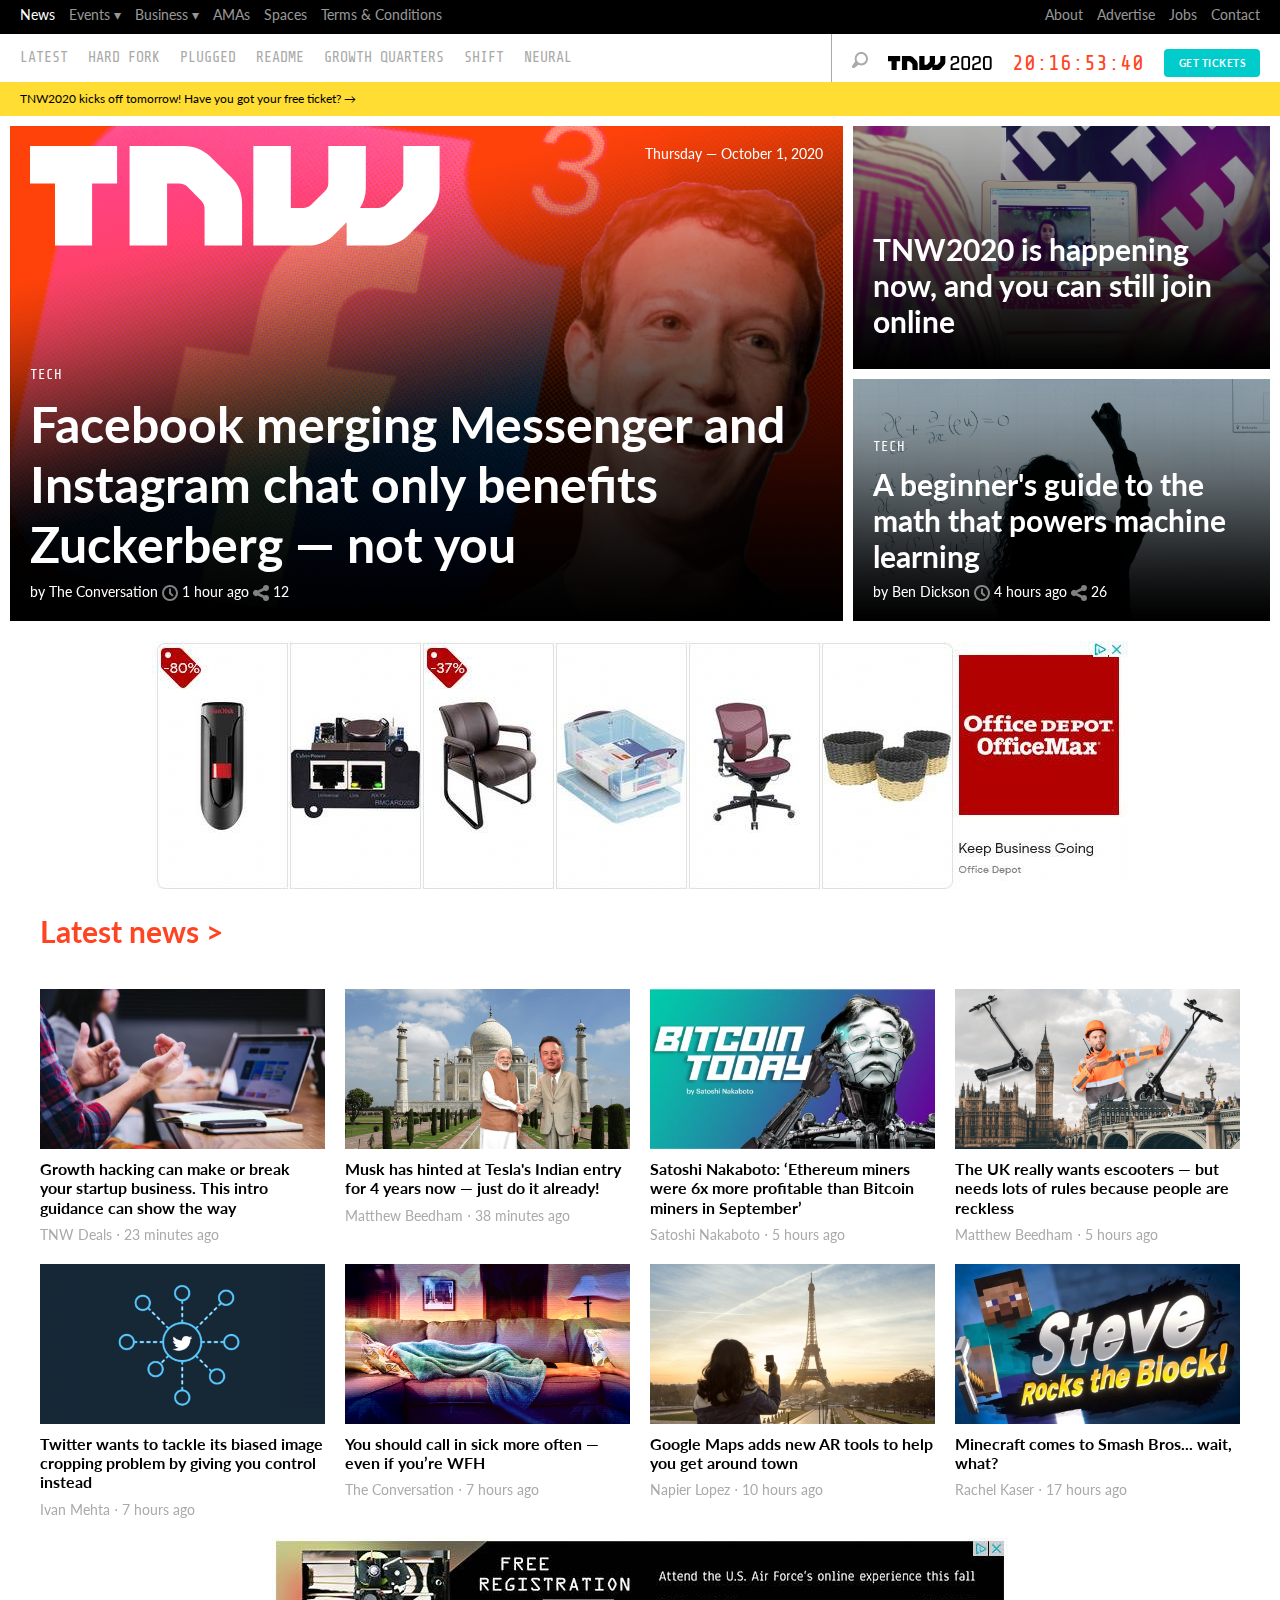
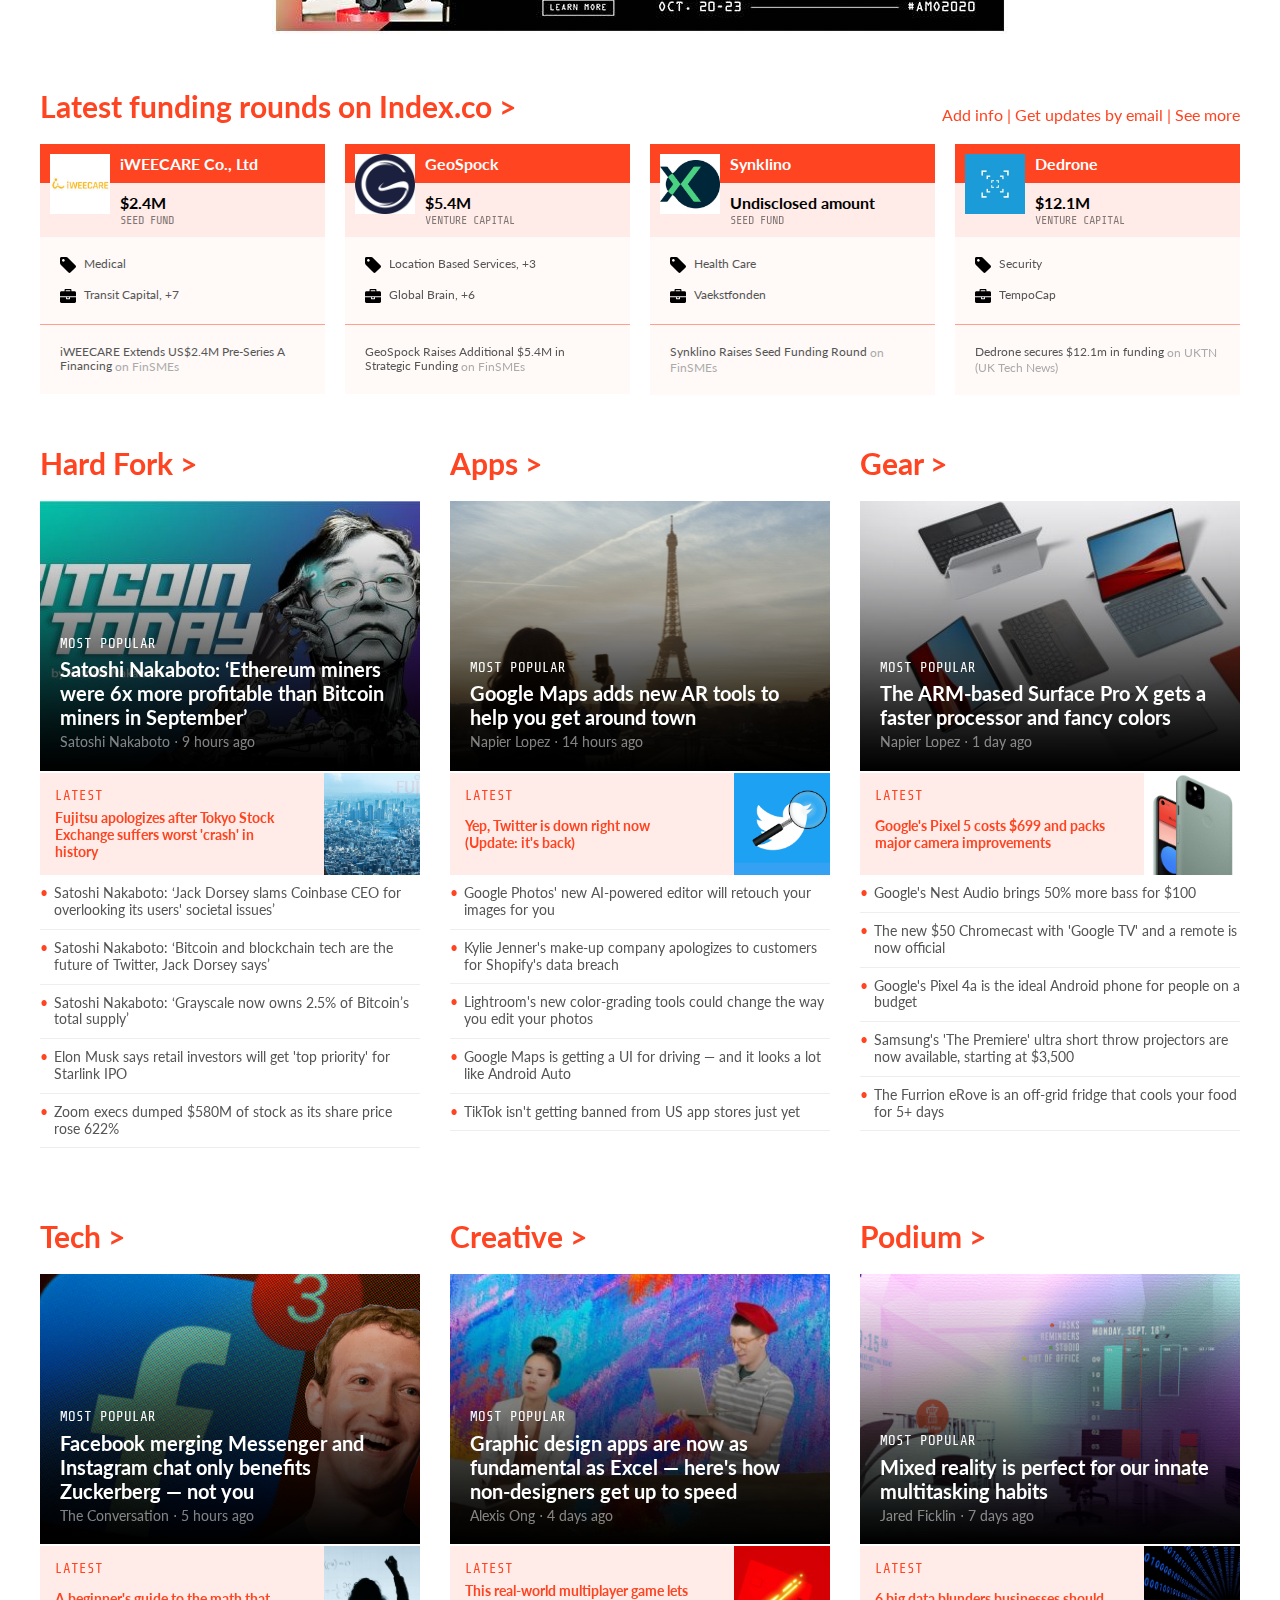
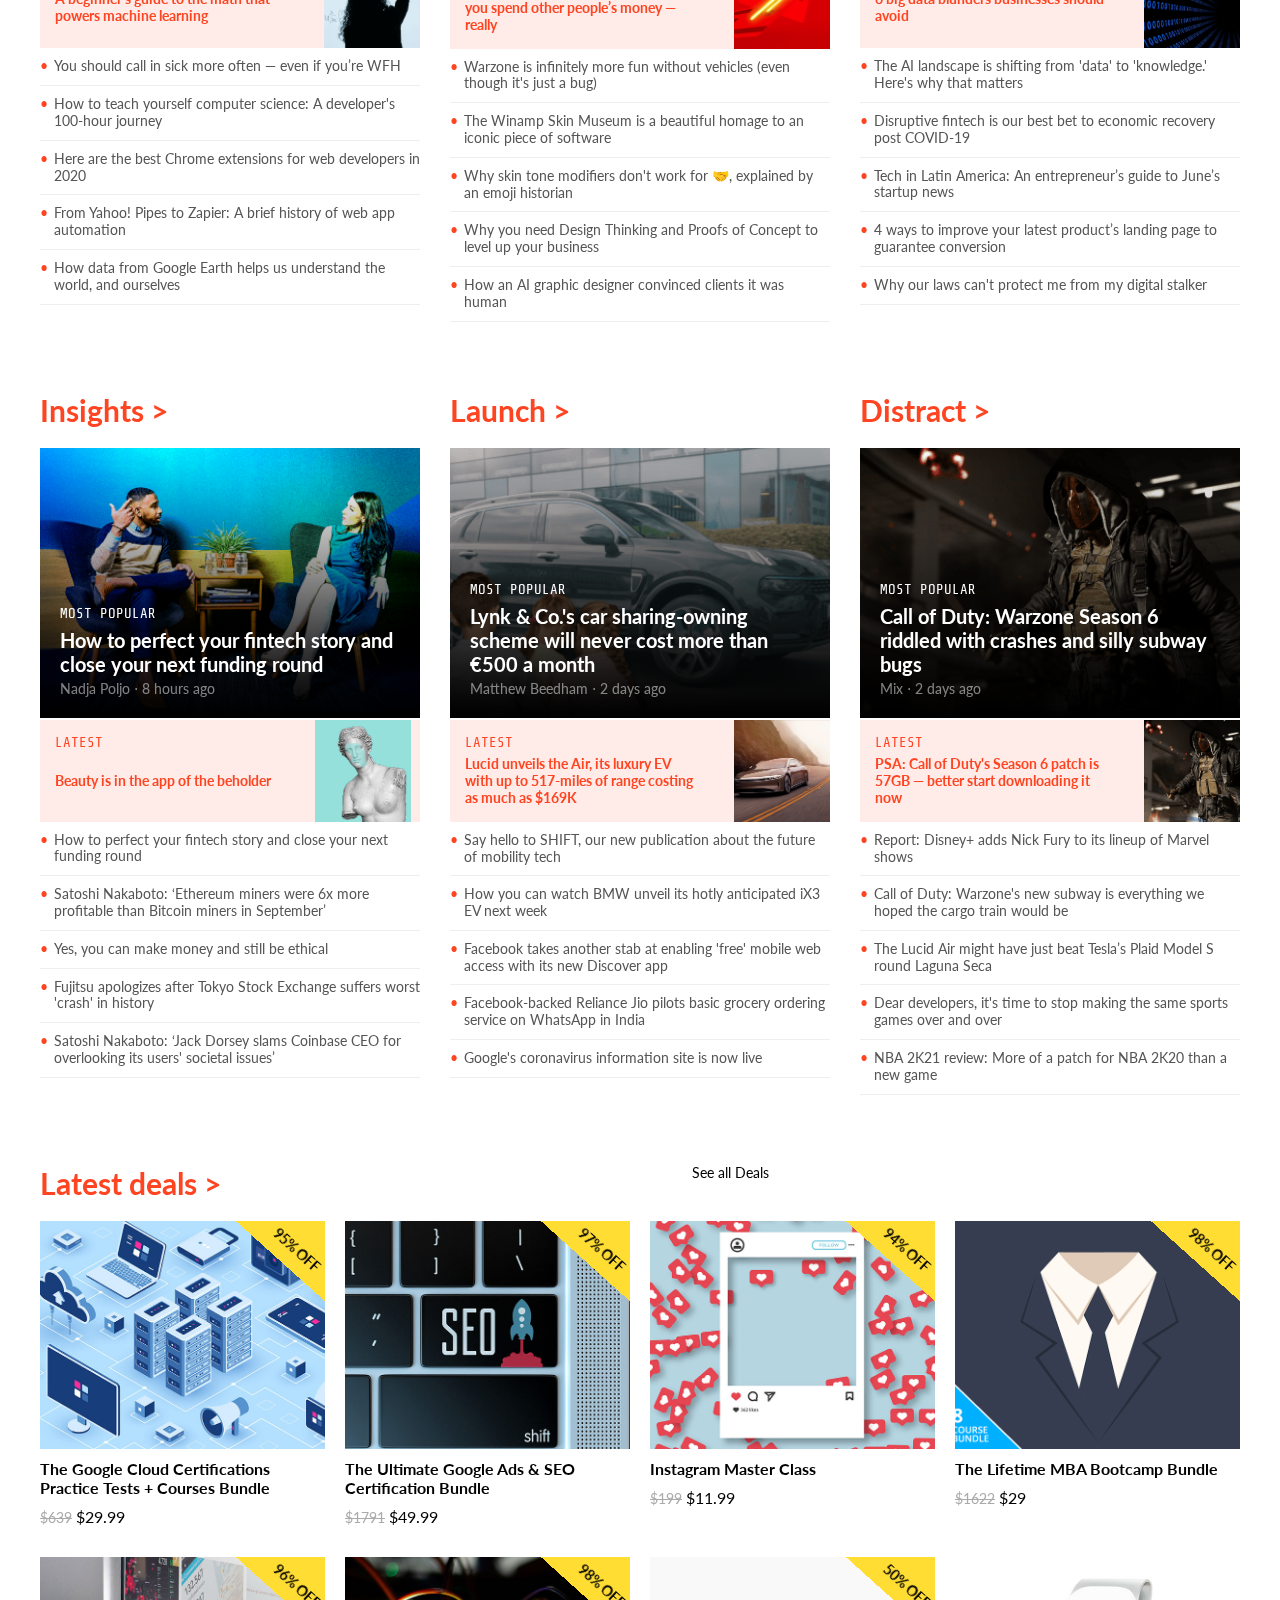
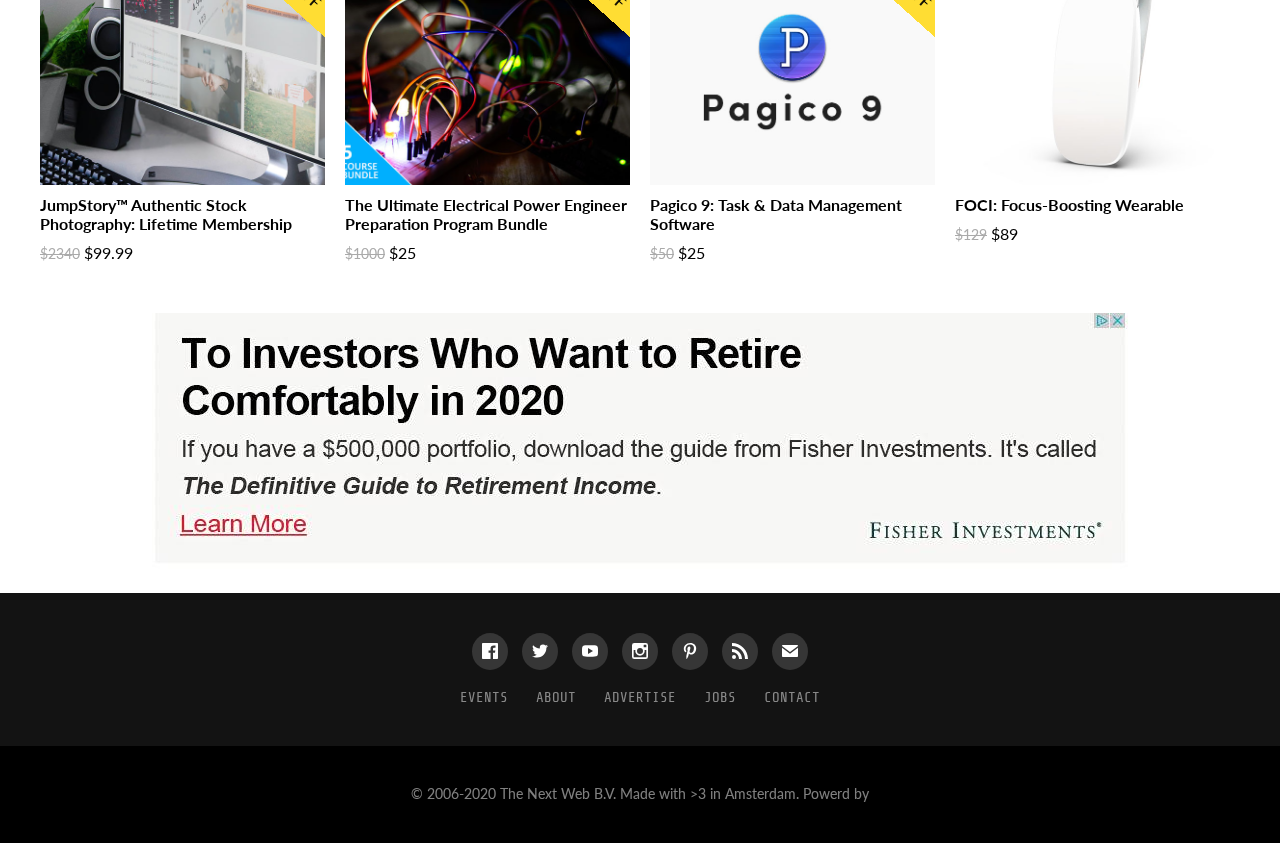
<file: index.html>
<!DOCTYPE html>
<html>
<head>
	<title>TNW</title>
	<meta charset="UTF-8">
	<meta name="viewport" content="width=device-width, initial-scale=1.0" />
	<!--stylesheets-->
	<link href="reset.css" rel="stylesheet" />
	<link href="styles.css" rel="stylesheet" />
	<!--google fonts-->
	<link href="https://fonts.googleapis.com/css2?family=Lato:ital,wght@0,400;0,900;1,400;1,900&family=Share+Tech+Mono&display=swap" rel="stylesheet"> 
</head>
<body>
	<header id="header">
		<nav id="top-nav">
			<ul id="top-left-nav">
				<li class="active">News</li>
				<li>Events &dtrif;</li>
				<li>Business &dtrif;</li>
				<li>AMAs</li>
				<li>Spaces</li>
				<li>Terms & Conditions</li>
			</ul>
			<ul id="top-right-nav">
				<li>About</li>
				<li>Advertise</li>
				<li>Jobs</li>
				<li>Contact</li>
			</ul>
		</nav>
		<nav id="main-nav">
			<ul id="main-left-nav">
				<li>Latest</li>
				<li>Hard Fork</li>
				<li>Plugged</li>
				<li>ReadMe</li>
				<li>Growth Quarters</li>
				<li>Shift</li>
				<li>Neural</li>
			</ul>
			<ul id="main-right-nav">
				<li class="search">
					<svg viewBox="0 0 16 16">
						<path d="M4.6 1.9C5.9 0.6 7.5 0 9.3 0s3.4 0.6 4.7 1.9C15.4 3.3 16 4.8 16 6.7s-0.6 3.4-1.9 4.7c-1.3 1.3-2.9 2-4.7 2 -1 0-1.9-0.2-2.8-0.6l-4 3C2.2 15.9 1.8 16 1.4 16c-0.4-0.1-0.8-0.3-1.1-0.6 -0.2-0.3-0.3-0.6-0.3-1s0.1-0.7 0.3-1l2.9-4C2.9 8.6 2.7 7.6 2.7 6.7 2.7 4.8 3.3 3.3 4.6 1.9L4.6 1.9zM6 10c0.9 0.9 2 1.4 3.3 1.4 1.3 0 2.4-0.5 3.3-1.4C13.5 9.1 14 8 14 6.7c0-1.3-0.5-2.4-1.4-3.3C11.7 2.5 10.6 2 9.3 2S6.9 2.5 6 3.4c-0.9 0.9-1.4 2-1.4 3.3C4.7 8 5.1 9.1 6 10z"/>
					</svg>
				</li>
				<li id="tnw2020-countdown">
					<svg viewBox="0 0 177.8 24">
						<path d="M107.3 23.9v-6.2c-0.2-2.2 1.2-4.3 3.4-4.9l6.6-2.5c0.9-0.2 1.4-1 1.3-1.9V4.8c0.1-0.9-0.6-1.8-1.5-1.9 -0.1 0-0.3 0-0.4 0h-4c-0.9-0.1-1.8 0.5-1.9 1.4 0 0.2 0 0.3 0 0.5v3h-3.3V5c0-3.2 1.8-5 5-5h4.5c3.2 0 5 1.8 5 5v3.4c0.2 2-1.1 3.9-3.1 4.4l-6.8 2.6c-1 0.2-1.6 1.1-1.4 2.1v3.4h11.6v3H107.3z"/>
						<path d="M125.8 5c0-3.2 1.8-5 5-5h4.9c3.2 0 5 1.8 5 5v14c0 3.2-1.8 5-5 5h-4.9c-3.2 0-5-1.8-5-5V5zM135.4 21.1c1 0.1 1.8-0.6 1.9-1.6 0-0.1 0-0.3 0-0.4V4.9c0.1-1-0.5-1.9-1.5-2 -0.1 0-0.3 0-0.4 0H131c-1-0.1-1.8 0.6-1.9 1.5 0 0.2 0 0.3 0 0.5V19c-0.1 1 0.5 1.8 1.5 2 0.2 0 0.3 0 0.5 0h4.3V21.1z"/>
						<path d="M144.4 23.9v-6.2c-0.2-2.2 1.2-4.3 3.4-4.9l6.6-2.5c0.9-0.2 1.4-1 1.3-1.9V4.8c0.1-0.9-0.6-1.8-1.5-1.9 -0.1 0-0.3 0-0.4 0h-4c-0.9-0.1-1.8 0.5-1.9 1.4 0 0.2 0 0.3 0 0.5v3h-3.3V5c0-3.2 1.8-5 5-5h4.5c3.2 0 5 1.8 5 5v3.4c0.2 2-1.1 3.9-3.1 4.4l-6.8 2.6c-1 0.2-1.6 1.1-1.4 2.1v3.4h11.6v3H144.4z"/>
						<path d="M162.8 5c0-3.2 1.8-5 5-5h4.9c3.2 0 5 1.8 5 5v14c0 3.2-1.8 5-5 5h-4.9c-3.2 0-5-1.8-5-5V5zM172.5 21.1c1 0.1 1.8-0.6 1.9-1.6 0-0.1 0-0.3 0-0.4V4.9c0.1-1-0.5-1.9-1.5-2 -0.1 0-0.3 0-0.4 0h-4.4c-1-0.1-1.8 0.6-1.9 1.5 0 0.2 0 0.3 0 0.5V19c-0.1 1 0.5 1.8 1.5 2 0.2 0 0.3 0 0.5 0h4.3V21.1z"/>
						<path d="M43.3 2.6C41.6 0.9 39.3 0 37 0H23.9v23.9h9V9h2.9c0.8 0 1.6 0.3 2.1 0.9L41 13c0.6 0.6 0.9 1.3 0.9 2.1v8.8h9V13.8c0-2.4-0.9-4.7-2.6-6.3L43.3 2.6z"/>
						<path d="M89.6 0v8.8c0 0.8-0.3 1.6-0.9 2.1L85.6 14c-0.6 0.6-1.3 0.9-2.1 0.9h-4.3c0.9-1.4 1.4-3.1 1.4-4.8V0h-9v8.8c0 0.8-0.3 1.6-0.9 2.1L67.6 14c-0.6 0.6-1.3 0.9-2.1 0.9h-2.9V0h-9v23.9h13.1c2.4 0 4.7-0.9 6.3-2.6l3-3v5.6h8.6c2.4 0 4.7-0.9 6.3-2.6l4.8-4.8c1.7-1.7 2.6-4 2.6-6.3V0H89.6z"/>
						<polygon points="0 9 6 9 6 23.9 14.9 23.9 14.9 9 20.9 9 20.9 0 0 0 "/>
					</svg>
					<p class="countdown">20:16:53:40</p>
					<button>Get Tickets</button>
				</li>
			</ul>
		</nav>
		<div class="alert">
			TNW2020 kicks off tomorrow! Have you got your free ticket? &rarr;
		</div>
	</header>

	<main>
		<section id="hero">
			<article class="cover-story">
				<div class="bkgd-photo"></div>
				<div class="bkgd-gradient-1"></div>
				<div class="bkgd-gradient-2"></div>
				<svg class="logo" viewBox="0 0 98.7 24">
					<path d="M43.3 2.6C41.6 0.9 39.3 0 37 0H23.9v23.9h9V9h2.9c0.8 0 1.6 0.3 2.1 0.9L41 13c0.6 0.6 0.9 1.3 0.9 2.1v8.8h9V13.8c0-2.4-0.9-4.7-2.6-6.3L43.3 2.6z"/>
					<path d="M89.6 0v8.8c0 0.8-0.3 1.6-0.9 2.1L85.6 14c-0.6 0.6-1.3 0.9-2.1 0.9h-4.3c0.9-1.4 1.4-3.1 1.4-4.8V0h-9v8.8c0 0.8-0.3 1.6-0.9 2.1L67.6 14c-0.6 0.6-1.3 0.9-2.1 0.9h-2.9V0h-9v23.9h13.1c2.4 0 4.7-0.9 6.3-2.6l3-3v5.6h8.6c2.4 0 4.7-0.9 6.3-2.6l4.8-4.8c1.7-1.7 2.6-4 2.6-6.3V0H89.6z"/>
					<polygon points="0 9 6 9 6 23.9 14.9 23.9 14.9 9 20.9 9 20.9 0 0 0 "/>
				</svg>
				<p class="date">Thursday &mdash; October 1, 2020</p>
				<header class="story-header">
					<p class="category">Tech</p>
					<h1>Facebook merging Messenger and Instagram chat only benefits Zuckerberg &mdash; not you</h1>
					<p class="byline">
						by The Conversation
						<svg viewBox="-7.5 992.5 16 16"><path d="M-3.508 993.575C-2.28 992.858-.944 992.5.5 992.5s2.78.358 4.008 1.075a7.982 7.982 0 0 1 2.917 2.916c.717 1.229 1.075 2.564 1.075 4.009s-.358 2.78-1.075 4.009a7.975 7.975 0 0 1-2.917 2.916c-1.228.717-2.564 1.075-4.008 1.075s-2.781-.358-4.008-1.075a7.982 7.982 0 0 1-2.917-2.916c-.717-1.229-1.075-2.564-1.075-4.009s.358-2.78 1.075-4.009a7.99 7.99 0 0 1 2.917-2.916zM-3.7 1004.7c1.178 1.178 2.578 1.767 4.2 1.767 1.622 0 3.022-.589 4.2-1.767 1.177-1.178 1.767-2.578 1.767-4.2s-.59-3.022-1.767-4.2c-1.178-1.178-2.578-1.767-4.2-1.767-1.623 0-3.022.589-4.2 1.767s-1.767 2.578-1.767 4.2.589 3.022 1.767 4.2zm7.267-1.066a.84.84 0 0 1-.592.232.84.84 0 0 1-.592-.232l-2.633-2.101c-.233-.211-.339-.461-.317-.75l.184-4.233a.866.866 0 0 1 .283-.616.834.834 0 0 1 .633-.233c.233.011.431.1.592.267s.247.361.258.583l.167 3.783 2.067 2.033a.85.85 0 0 1 .233.643.88.88 0 0 1-.283.624z"/></svg>
						1 hour ago
						<svg viewBox="-7.5 992.5 16 16"><path d="M8.5 1005.5a3 3 0 0 1-6 0v0l-5.2-2.6a3 3 0 1 1 0-4.8l5.2-2.6v0a3 3 0 0 1 6 0 3 3 0 0 1-4.8 2.4l-5.2 2.6 5.2 2.6A3 3 0 0 1 8.5 1005.5z"/></svg>
						12
					</p>
				</header>
			</article>
			<article class="hero-story">
				<div class="bkgd-photo"></div>
				<div class="bkgd-gradient-1"></div>
				<header class="story-header">
					<h2>TNW2020 is happening now, and you can still join online</h2>
				</header>
			</article>
			<article class="hero-story">
				<div class="bkgd-photo"></div>
				<div class="bkgd-gradient-1"></div>
				<header class="story-header">
					<p class="category">Tech</p>
					<h2>A beginner's guide to the math that powers machine learning</h2>
					<p class="byline">
						by Ben Dickson
						<svg viewBox="-7.5 992.5 16 16"><path d="M-3.508 993.575C-2.28 992.858-.944 992.5.5 992.5s2.78.358 4.008 1.075a7.982 7.982 0 0 1 2.917 2.916c.717 1.229 1.075 2.564 1.075 4.009s-.358 2.78-1.075 4.009a7.975 7.975 0 0 1-2.917 2.916c-1.228.717-2.564 1.075-4.008 1.075s-2.781-.358-4.008-1.075a7.982 7.982 0 0 1-2.917-2.916c-.717-1.229-1.075-2.564-1.075-4.009s.358-2.78 1.075-4.009a7.99 7.99 0 0 1 2.917-2.916zM-3.7 1004.7c1.178 1.178 2.578 1.767 4.2 1.767 1.622 0 3.022-.589 4.2-1.767 1.177-1.178 1.767-2.578 1.767-4.2s-.59-3.022-1.767-4.2c-1.178-1.178-2.578-1.767-4.2-1.767-1.623 0-3.022.589-4.2 1.767s-1.767 2.578-1.767 4.2.589 3.022 1.767 4.2zm7.267-1.066a.84.84 0 0 1-.592.232.84.84 0 0 1-.592-.232l-2.633-2.101c-.233-.211-.339-.461-.317-.75l.184-4.233a.866.866 0 0 1 .283-.616.834.834 0 0 1 .633-.233c.233.011.431.1.592.267s.247.361.258.583l.167 3.783 2.067 2.033a.85.85 0 0 1 .233.643.88.88 0 0 1-.283.624z"/></svg>
						4 hours ago
						<svg viewBox="-7.5 992.5 16 16"><path d="M8.5 1005.5a3 3 0 0 1-6 0v0l-5.2-2.6a3 3 0 1 1 0-4.8l5.2-2.6v0a3 3 0 0 1 6 0 3 3 0 0 1-4.8 2.4l-5.2 2.6 5.2 2.6A3 3 0 0 1 8.5 1005.5z"/></svg>
						26
					</p>
				</header>
			</article>
		</section>

		<section class="ad">
			<img src="img/ad-1.jpg" />
		</section>

		<section id="latest-news">
			<h3>Latest news &gt;</h3>
			<article>
				<div class="latest-news-img" style="background-image: url('img/headway-5QgIuuBxKwM-unsplash-1-405x270.jpg')"></div>
				<h4>Growth hacking can make or break your startup business. This intro guidance can show the way</h4>
				<p class="byline">TNW Deals &sdot; 23 minutes ago</p>
			</article>
			<article>
				<div class="latest-news-img" style="background-image: url('img/modi-india-evs-battery-huge-tesla-india-future-billion.-money-incentives-480x270.png')"></div>
				<h4>Musk has hinted at Tesla's Indian entry for 4 years now — just do it already!</h4>
				<p class="byline">Matthew Beedham &sdot; 38 minutes ago</p>
			</article>
			<article>
				<div class="latest-news-img" style="background-image: url('img/bitcoin_today-header_bitcoin_today-512x270.jpg')"></div>
				<h4>Satoshi Nakaboto: ‘Ethereum miners were 6x more profitable than Bitcoin miners in September’</h4>
				<p class="byline">Satoshi Nakaboto &sdot; 5 hours ago</p>
			</article>
			<article>
				<div class="latest-news-img" style="background-image: url('img/coventry-government-uk-regulations-e-scooter-escooter-e-scooter-bike-rideshare-last-mile-480x270.png')"></div>
				<h4>The UK really wants escooters — but needs lots of rules because people are reckless </h4>
				<p class="byline">Matthew Beedham &sdot; 5 hours ago</p>
			</article>
			<article>
				<div class="latest-news-img" style="background-image: url('img/Screenshot-2020-08-13-at-11.17.10-AM-e1597297679477-513x270.png')"></div>
				<h4>Twitter wants to tackle its biased image cropping problem by giving you control instead</h4>
				<p class="byline">Ivan Mehta &sdot; 7 hours ago</p>
			</article>
			<article>
				<div class="latest-news-img" style="background-image: url('img/sick-leave-employee-wfh-gq-516x270.png')"></div>
				<h4>You should call in sick more often — even if you’re WFH</h4>
				<p class="byline">The Conversation &sdot; 7 hours ago</p>
			</article>
			<article>
				<div class="latest-news-img" style="background-image: url('img/Snag_26806cef-509x270.png')"></div>
				<h4>Google Maps adds new AR tools to help you get around town</h4>
				<p class="byline">Napier Lopez &sdot; 10 hours ago</p>
			</article>
			<article>
				<div class="latest-news-img" style="background-image: url('img/Smash-Bros-Minecraft-516x270.jpg')"></div>
				<h4>Minecraft comes to Smash Bros... wait, what?</h4>
				<p class="byline">Rachel Kaser &sdot; 17 hours ago</p>
			</article>
		</section>

		<section class="ad">
			<img src="img/ad-2.jpg" />
		</section>

		<section id="latest-funding">
			<header>
				<h3>Latest funding rounds on Index.co &gt;</h3>
				<p>Add info | Get updates by email | See more</p>
			</header>
			<article>
				<img src="img/iWEECARE.jpeg" />
				<h4>iWEECARE Co., Ltd</h4>
				<div class="funding">
					<p>$2.4M</p>
					<p>Seed Fund</p>
				</div>
				<div class="info">
					<p>
						<svg viewBox="656.5 1056.5 16 16"><path d="M661.231 1059.879c0-.373-.132-.691-.396-.955-.264-.265-.583-.396-.956-.396s-.692.132-.956.396a1.301 1.301 0 0 0-.396.955c0 .374.132.692.396.956s.583.396.956.396.691-.132.956-.396.396-.582.396-.956zm11.269 6.083c0 .374-.13.69-.391.951l-5.186 5.195a1.35 1.35 0 0 1-.961.392c-.373 0-.69-.131-.95-.392l-7.551-7.562c-.268-.26-.495-.615-.681-1.066-.187-.45-.28-.862-.28-1.235v-4.394a1.3 1.3 0 0 1 .401-.95c.268-.268.584-.401.951-.401h4.394c.373 0 .785.093 1.235.279.451.188.81.414 1.077.682l7.551 7.541c.261.274.391.595.391.96z"/></svg>
						Medical
					</p>
					<p>
						<svg viewBox="-239.5 160.5 16 16"><path d="M-233.786 163.833h4.571v-1.166h-4.571v1.166zm10.286 5.833v4.374c0 .402-.141.744-.42 1.03-.28.285-.616.43-1.009.43h-13.144c-.393 0-.729-.145-1.009-.43s-.419-.628-.419-1.03v-4.374h6v1.459c0 .158.056.293.169.409a.545.545 0 0 0 .402.173h2.855a.545.545 0 0 0 .402-.173.565.565 0 0 0 .17-.409v-1.459h6.003zm-6.857 0v1.167h-2.285v-1.167h2.285zm6.857-4.373v3.498h-16v-3.498c0-.403.14-.745.419-1.032.28-.284.616-.429 1.009-.429h3.144v-1.457c0-.243.083-.449.25-.62a.822.822 0 0 1 .606-.255h5.144c.237 0 .439.086.606.255a.857.857 0 0 1 .249.62v1.457h3.145c.393 0 .729.145 1.009.429.278.287.419.63.419 1.032z"/></svg>
						Transit Capital, +7
					</p>
					<p>iWEECARE Extends US$2.4M Pre-Series A Financing <span>on FinSMEs</span></p>
				</div>
			</article>
			<article>
				<img src="img/GeoSpock.jpeg" />
				<h4>GeoSpock</h4>
				<div class="funding">
					<p>$5.4M</p>
					<p>Venture Capital</p>
				</div>
				<div class="info">
					<p>
						<svg viewBox="656.5 1056.5 16 16"><path d="M661.231 1059.879c0-.373-.132-.691-.396-.955-.264-.265-.583-.396-.956-.396s-.692.132-.956.396a1.301 1.301 0 0 0-.396.955c0 .374.132.692.396.956s.583.396.956.396.691-.132.956-.396.396-.582.396-.956zm11.269 6.083c0 .374-.13.69-.391.951l-5.186 5.195a1.35 1.35 0 0 1-.961.392c-.373 0-.69-.131-.95-.392l-7.551-7.562c-.268-.26-.495-.615-.681-1.066-.187-.45-.28-.862-.28-1.235v-4.394a1.3 1.3 0 0 1 .401-.95c.268-.268.584-.401.951-.401h4.394c.373 0 .785.093 1.235.279.451.188.81.414 1.077.682l7.551 7.541c.261.274.391.595.391.96z"/></svg>
						Location Based Services, +3
					</p>
					<p>
						<svg viewBox="-239.5 160.5 16 16"><path d="M-233.786 163.833h4.571v-1.166h-4.571v1.166zm10.286 5.833v4.374c0 .402-.141.744-.42 1.03-.28.285-.616.43-1.009.43h-13.144c-.393 0-.729-.145-1.009-.43s-.419-.628-.419-1.03v-4.374h6v1.459c0 .158.056.293.169.409a.545.545 0 0 0 .402.173h2.855a.545.545 0 0 0 .402-.173.565.565 0 0 0 .17-.409v-1.459h6.003zm-6.857 0v1.167h-2.285v-1.167h2.285zm6.857-4.373v3.498h-16v-3.498c0-.403.14-.745.419-1.032.28-.284.616-.429 1.009-.429h3.144v-1.457c0-.243.083-.449.25-.62a.822.822 0 0 1 .606-.255h5.144c.237 0 .439.086.606.255a.857.857 0 0 1 .249.62v1.457h3.145c.393 0 .729.145 1.009.429.278.287.419.63.419 1.032z"/></svg>
						Global Brain, +6
					</p>
					<p>GeoSpock Raises Additional $5.4M in Strategic Funding <span>on FinSMEs</span></p>
				</div>
			</article>
			<article>
				<img src="img/Synklino.jpeg" />
				<h4>Synklino</h4>
				<div class="funding">
					<p>Undisclosed amount</p>
					<p>Seed Fund</p>
				</div>
				<div class="info">
					<p>
						<svg viewBox="656.5 1056.5 16 16"><path d="M661.231 1059.879c0-.373-.132-.691-.396-.955-.264-.265-.583-.396-.956-.396s-.692.132-.956.396a1.301 1.301 0 0 0-.396.955c0 .374.132.692.396.956s.583.396.956.396.691-.132.956-.396.396-.582.396-.956zm11.269 6.083c0 .374-.13.69-.391.951l-5.186 5.195a1.35 1.35 0 0 1-.961.392c-.373 0-.69-.131-.95-.392l-7.551-7.562c-.268-.26-.495-.615-.681-1.066-.187-.45-.28-.862-.28-1.235v-4.394a1.3 1.3 0 0 1 .401-.95c.268-.268.584-.401.951-.401h4.394c.373 0 .785.093 1.235.279.451.188.81.414 1.077.682l7.551 7.541c.261.274.391.595.391.96z"/></svg>
						Health Care
					</p>
					<p>
						<svg viewBox="-239.5 160.5 16 16"><path d="M-233.786 163.833h4.571v-1.166h-4.571v1.166zm10.286 5.833v4.374c0 .402-.141.744-.42 1.03-.28.285-.616.43-1.009.43h-13.144c-.393 0-.729-.145-1.009-.43s-.419-.628-.419-1.03v-4.374h6v1.459c0 .158.056.293.169.409a.545.545 0 0 0 .402.173h2.855a.545.545 0 0 0 .402-.173.565.565 0 0 0 .17-.409v-1.459h6.003zm-6.857 0v1.167h-2.285v-1.167h2.285zm6.857-4.373v3.498h-16v-3.498c0-.403.14-.745.419-1.032.28-.284.616-.429 1.009-.429h3.144v-1.457c0-.243.083-.449.25-.62a.822.822 0 0 1 .606-.255h5.144c.237 0 .439.086.606.255a.857.857 0 0 1 .249.62v1.457h3.145c.393 0 .729.145 1.009.429.278.287.419.63.419 1.032z"/></svg>
						Vaekstfonden
					</p>
					<p>Synklino Raises Seed Funding Round <span>on FinSMEs</span></p>
				</div>
			</article>
			<article>
				<img src="img/Dedrone.jpeg" />
				<h4>Dedrone</h4>
				<div class="funding">
					<p>$12.1M</p>
					<p>Venture Capital</p>
				</div>
				<div class="info">
					<p>
						<svg viewBox="656.5 1056.5 16 16"><path d="M661.231 1059.879c0-.373-.132-.691-.396-.955-.264-.265-.583-.396-.956-.396s-.692.132-.956.396a1.301 1.301 0 0 0-.396.955c0 .374.132.692.396.956s.583.396.956.396.691-.132.956-.396.396-.582.396-.956zm11.269 6.083c0 .374-.13.69-.391.951l-5.186 5.195a1.35 1.35 0 0 1-.961.392c-.373 0-.69-.131-.95-.392l-7.551-7.562c-.268-.26-.495-.615-.681-1.066-.187-.45-.28-.862-.28-1.235v-4.394a1.3 1.3 0 0 1 .401-.95c.268-.268.584-.401.951-.401h4.394c.373 0 .785.093 1.235.279.451.188.81.414 1.077.682l7.551 7.541c.261.274.391.595.391.96z"/></svg>
						Security
					</p>
					<p>
						<svg viewBox="-239.5 160.5 16 16"><path d="M-233.786 163.833h4.571v-1.166h-4.571v1.166zm10.286 5.833v4.374c0 .402-.141.744-.42 1.03-.28.285-.616.43-1.009.43h-13.144c-.393 0-.729-.145-1.009-.43s-.419-.628-.419-1.03v-4.374h6v1.459c0 .158.056.293.169.409a.545.545 0 0 0 .402.173h2.855a.545.545 0 0 0 .402-.173.565.565 0 0 0 .17-.409v-1.459h6.003zm-6.857 0v1.167h-2.285v-1.167h2.285zm6.857-4.373v3.498h-16v-3.498c0-.403.14-.745.419-1.032.28-.284.616-.429 1.009-.429h3.144v-1.457c0-.243.083-.449.25-.62a.822.822 0 0 1 .606-.255h5.144c.237 0 .439.086.606.255a.857.857 0 0 1 .249.62v1.457h3.145c.393 0 .729.145 1.009.429.278.287.419.63.419 1.032z"/></svg>
						TempoCap
					</p>
					<p>Dedrone secures $12.1m in funding <span>on UKTN (UK Tech News)</span></p>
				</div>
			</article>
		</section>

		<section id="news-categories">
			<article>
				<h3>Hard Fork &gt;</h3>
				<div class="cover-story">
					<div class="bkgd-photo" style="background-image: url('img/bitcoin_today-header_bitcoin_today-512x270.jpg');"></div>
					<div class="bkgd-gradient-1"></div>
					<div class="title">
						<p class="category">Most Popular</p>
						<h4>Satoshi Nakaboto: ‘Ethereum miners were 6x more profitable than Bitcoin miners in September’</h4>
						<p class="byline">Satoshi Nakaboto &sdot; 9 hours ago</p>
					</div>
				</div>
				<div class="latest-story">
					<div class="title">
						<p class="category">Latest</p>
						<h4>Fujitsu apologizes after Tokyo Stock Exchange suffers worst 'crash' in history</h4>
						<div class="image" style="background-image: url('img/fujitsutse.jpg')"></div>
					</div>
				</div>
				<ul class="story-list">
					<li>Satoshi Nakaboto: ‘Jack Dorsey slams Coinbase CEO for overlooking its users' societal issues’</li>
					<li>Satoshi Nakaboto: ‘Bitcoin and blockchain tech are the future of Twitter, Jack Dorsey says’</li>
					<li>Satoshi Nakaboto: ‘Grayscale now owns 2.5% of Bitcoin’s total supply’</li>
					<li>Elon Musk says retail investors will get 'top priority' for Starlink IPO</li>
					<li>Zoom execs dumped $580M of stock as its share price rose 622%</li>
				</ul>
			</article>
			<article>
				<h3>Apps &gt;</h3>
				<div class="cover-story">
					<div class="bkgd-photo" style="background-image: url('img/Snag_26806cef-509x270.png');"></div>
					<div class="bkgd-gradient-1"></div>
					<div class="title">
						<p class="category">Most Popular</p>
						<h4>Google Maps adds new AR tools to help you get around town</h4>
						<p class="byline">Napier Lopez &sdot; 14 hours ago</p>
					</div>
				</div>
				<div class="latest-story">
					<div class="title">
						<p class="category">Latest</p>
						<h4>Yep, Twitter is down right now (Update: it's back)</h4>
						<div class="image" style="background-image: url('img/twitter.png')"></div>
					</div>
				</div>
				<ul class="story-list">
					<li>Google Photos' new AI-powered editor will retouch your images for you</li>
					<li>Kylie Jenner's make-up company apologizes to customers for Shopify's data breach</li>
					<li>Lightroom's new color-grading tools could change the way you edit your photos</li>
					<li>Google Maps is getting a UI for driving — and it looks a lot like Android Auto</li>
					<li>TikTok isn't getting banned from US app stores just yet</li>
				</ul>
			</article>
			<article>
				<h3>Gear &gt;</h3>
				<div class="cover-story">
					<div class="bkgd-photo" style="background-image: url('img/Feature_15-368x276.jpg');"></div>
					<div class="bkgd-gradient-1"></div>
					<div class="title">
						<p class="category">Most Popular</p>
						<h4>The ARM-based Surface Pro X gets a faster processor and fancy colors</h4>
						<p class="byline">Napier Lopez &sdot; 1 day ago</p>
					</div>
				</div>
				<div class="latest-story">
					<div class="title">
						<p class="category">Latest</p>
						<h4>Google's Pixel 5 costs $699 and packs major camera improvements</h4>
						<div class="image" style="background-image: url('img/Snag_95e431.png')"></div>
					</div>
				</div>
				<ul class="story-list">
					<li>Google's Nest Audio brings 50% more bass for $100</li>
					<li>The new $50 Chromecast with 'Google TV' and a remote is now official</li>
					<li>Google's Pixel 4a is the ideal Android phone for people on a budget</li>
					<li>Samsung's 'The Premiere' ultra short throw projectors are now available, starting at $3,500</li>
					<li>The Furrion eRove is an off-grid fridge that cools your food for 5+ days</li>
				</ul>
			</article>
			<article>
				<h3>Tech &gt;</h3>
				<div class="cover-story">
					<div class="bkgd-photo" style="background-image: url('img/image-5-1-796x417.png');"></div>
					<div class="bkgd-gradient-1"></div>
					<div class="title">
						<p class="category">Most Popular</p>
						<h4>Facebook merging Messenger and Instagram chat only benefits Zuckerberg — not you</h4>
						<p class="byline">The Conversation &sdot; 5 hours ago</p>
					</div>
				</div>
				<div class="latest-story">
					<div class="title">
						<p class="category">Latest</p>
						<h4>A beginner's guide to the math that powers machine learning</h4>
						<div class="image" style="background-image: url('img/image-7-796x417.png')"></div>
					</div>
				</div>
				<ul class="story-list">
					<li>You should call in sick more often — even if you’re WFH</li>
					<li>How to teach yourself computer science: A developer's 100-hour journey</li>
					<li>Here are the best Chrome extensions for web developers in 2020</li>
					<li>From Yahoo! Pipes to Zapier: A brief history of web app automation</li>
					<li>How data from Google Earth helps us understand the world, and ourselves</li>
				</ul>
			</article>
			<article>
				<h3>Creative &gt;</h3>
				<div class="cover-story">
					<div class="bkgd-photo" style="background-image: url('img/Untitled-design-13-368x276.jpg');"></div>
					<div class="bkgd-gradient-1"></div>
					<div class="title">
						<p class="category">Most Popular</p>
						<h4>Graphic design apps are now as fundamental as Excel — here's how non-designers get up to speed</h4>
						<p class="byline">Alexis Ong &sdot; 4 days ago</p>
					</div>
				</div>
				<div class="latest-story">
					<div class="title">
						<p class="category">Latest</p>
						<h4>This real-world multiplayer game lets you spend other people’s money — really</h4>
						<div class="image" style="background-image: url('img/card-v-card-bank-account-multiplayer-game.png')"></div>
					</div>
				</div>
				<ul class="story-list">
					<li>Warzone is infinitely more fun without vehicles (even though it's just a bug)</li>
					<li>The Winamp Skin Museum is a beautiful homage to an iconic piece of software</li>
					<li>Why skin tone modifiers don't work for 🤝, explained by an emoji historian</li>
					<li>Why you need Design Thinking and Proofs of Concept to level up your business</li>
					<li>How an AI graphic designer convinced clients it was human</li>
				</ul>
			</article>
			<article>
				<h3>Podium &gt;</h3>
				<div class="cover-story">
					<div class="bkgd-photo" style="background-image: url('img/mixed-reality-spatial-computing-gq-368x276.png');"></div>
					<div class="bkgd-gradient-1"></div>
					<div class="title">
						<p class="category">Most Popular</p>
						<h4>Mixed reality is perfect for our innate multitasking habits</h4>
						<p class="byline">Jared Ficklin &sdot; 7 days ago</p>
					</div>
				</div>
				<div class="latest-story">
					<div class="title">
						<p class="category">Latest</p>
						<h4>6 big data blunders businesses should avoid</h4>
						<div class="image" style="background-image: url('img/data.jpg')"></div>
					</div>
				</div>
				<ul class="story-list">
					<li>The AI landscape is shifting from 'data' to 'knowledge.' Here's why that matters</li>
					<li>Disruptive fintech is our best bet to economic recovery post COVID-19</li>
					<li>Tech in Latin America: An entrepreneur’s guide to June’s startup news</li>
					<li>4 ways to improve your latest product’s landing page to guarantee conversion</li>
					<li>Why our laws can't protect me from my digital stalker</li>
				</ul>
			</article>
			<article>
				<h3>Insights &gt;</h3>
				<div class="cover-story">
					<div class="bkgd-photo" style="background-image: url('img/conversation-pitch-story-storytelling-gq-368x276.png');"></div>
					<div class="bkgd-gradient-1"></div>
					<div class="title">
						<p class="category">Most Popular</p>
						<h4>How to perfect your fintech story and close your next funding round</h4>
						<p class="byline">Nadja Poljo &sdot; 8 hours ago</p>
					</div>
				</div>
				<div class="latest-story">
					<div class="title">
						<p class="category">Latest</p>
						<h4>Beauty is in the app of the beholder</h4>
						<div class="image" style="background-image: url('img/beauty-filters-selfie-google.jpg')"></div>
					</div>
				</div>
				<ul class="story-list">
					<li>How to perfect your fintech story and close your next funding round</li>
					<li>Satoshi Nakaboto: ‘Ethereum miners were 6x more profitable than Bitcoin miners in September’</li>
					<li>Yes, you can make money and still be ethical</li>
					<li>Fujitsu apologizes after Tokyo Stock Exchange suffers worst 'crash' in history</li>
					<li>Satoshi Nakaboto: ‘Jack Dorsey slams Coinbase CEO for overlooking its users' societal issues’</li>
				</ul>
			</article>
			<article>
				<h3>Launch &gt;</h3>
				<div class="cover-story">
					<div class="bkgd-photo" style="background-image: url('img/lynk-and-co-car-kids-millenials-future-phev-hyrid-share-car-share-368x276.png');"></div>
					<div class="bkgd-gradient-1"></div>
					<div class="title">
						<p class="category">Most Popular</p>
						<h4>Lynk & Co.'s car sharing-owning scheme will never cost more than €500 a month</h4>
						<p class="byline">Matthew Beedham &sdot; 2 days ago</p>
					</div>
				</div>
				<div class="latest-story">
					<div class="title">
						<p class="category">Latest</p>
						<h4>Lucid unveils the Air, its luxury EV with up to 517-miles of range costing as much as $169K</h4>
						<div class="image" style="background-image: url('img/2-1.jpg')"></div>
					</div>
				</div>
				<ul class="story-list">
					<li>Say hello to SHIFT, our new publication about the future of mobility tech</li>
					<li>How you can watch BMW unveil its hotly anticipated iX3 EV next week</li>
					<li>Facebook takes another stab at enabling 'free' mobile web access with its new Discover app</li>
					<li>Facebook-backed Reliance Jio pilots basic grocery ordering service on WhatsApp in India</li>
					<li>Google's coronavirus information site is now live</li>
				</ul>
			</article>
			<article>
				<h3>Distract &gt;</h3>
				<div class="cover-story">
					<div class="bkgd-photo" style="background-image: url('img/call-of-duty-warzone-modern-warfare-season-6-368x276.png');"></div>
					<div class="bkgd-gradient-1"></div>
					<div class="title">
						<p class="category">Most Popular</p>
						<h4>Call of Duty: Warzone Season 6 riddled with crashes and silly subway bugs</h4>
						<p class="byline">Mix &sdot; 2 days ago</p>
					</div>
				</div>
				<div class="latest-story">
					<div class="title">
						<p class="category">Latest</p>
						<h4>PSA: Call of Duty's Season 6 patch is 57GB — better start downloading it now</h4>
						<div class="image" style="background-image: url('img/call-of-duty-warzone-modern-warfare-season-6-368x276.png')"></div>
					</div>
				</div>
				<ul class="story-list">
					<li>Report: Disney+ adds Nick Fury to its lineup of Marvel shows</li>
					<li>Call of Duty: Warzone's new subway is everything we hoped the cargo train would be</li>
					<li>The Lucid Air might have just beat Tesla’s Plaid Model S round Laguna Seca</li>
					<li>Dear developers, it's time to stop making the same sports games over and over</li>
					<li>NBA 2K21 review: More of a patch for NBA 2K20 than a new game</li>
				</ul>
			</article>
		</section>

		<section id="latest-deals">
			<header>
				<h3>Latest deals &gt;</h3>
				<p>See all Deals</p>
			</header>
			<article>
				<div class="image" style="background-image: url('img/sale_41159_primary_image.jpg')">
					<div class="discount">95% Off</div>
				</div>
				<h4>The Google Cloud Certifications Practice Tests + Courses Bundle</h4>
				<p class="price">
					<span>$639</span>
					$29.99
				</p>
			</article>
			<article>
				<div class="image" style="background-image: url('img/sale_41161_primary_image.jpg')">
					<div class="discount">97% Off</div>
				</div>
				<h4>The Ultimate Google Ads & SEO Certification Bundle</h4>
				<p class="price">
					<span>$1791</span>
					$49.99
				</p>
			</article>
			<article>
				<div class="image" style="background-image: url('img/sale_17298_primary_image.jpg')">
					<div class="discount">94% Off</div>
				</div>
				<h4>Instagram Master Class</h4>
				<p class="price">
					<span>$199</span>
					$11.99
				</p>
			</article>
			<article>
				<div class="image" style="background-image: url('img/sale_16204_image.jpg')">
					<div class="discount">98% Off</div>
				</div>
				<h4>The Lifetime MBA Bootcamp Bundle</h4>
				<p class="price">
					<span>$1622</span>
					$29
				</p>
			</article>
			<article>
				<div class="image" style="background-image: url('img/sale_28070_primary_image.jpg')">
					<div class="discount">96% Off</div>
				</div>
				<h4>JumpStory™ Authentic Stock Photography: Lifetime Membership</h4>
				<p class="price">
					<span>$2340</span>
					$99.99
				</p>
			</article>
			<article>
				<div class="image" style="background-image: url('img/sale_22415_primary_image.jpg')">
					<div class="discount">98% Off</div>
				</div>
				<h4>The Ultimate Electrical Power Engineer Preparation Program Bundle</h4>
				<p class="price">
					<span>$1000</span>
					$25
				</p>
			</article>
			<article>
				<div class="image" style="background-image: url('img/sale_25786_primary_image.jpg')">
					<div class="discount">50% Off</div>
				</div>
				<h4>Pagico 9: Task & Data Management Software</h4>
				<p class="price">
					<span>$50</span>
					$25
				</p>
			</article>
			<article>
				<div class="image" style="background-image: url('img/sale_24127_primary_image.jpg')">
				</div>
				<h4>FOCI: Focus-Boosting Wearable</h4>
				<p class="price">
					<span>$129</span>
					$89
				</p>
			</article>
		</section>

		<section class="ad">
			<img src="img/ad-3.jpg" />
		</section>

		<footer>
			<ul class="social">
				<li>
					<svg viewBox="-7.5 992.5 16 16"><path d="M8.5 993.5v14c0 .547-.453 1-1 1h-4v-6.219h2l.336-2.305H3.5v-1.812c0-.656.336-1.031 1-1.031H6v-2.078s-.672-.109-1.641-.109c-2.195 0-3.305 1.219-3.305 3.039v1.992h-2v2.305h2v6.219H-6.5c-.547 0-1-.453-1-1v-14c0-.547.453-1 1-1h14c.547-.001 1 .452 1 .999z"/></svg>
				</li>
				<li>
					<svg viewBox="-7.5 992.5 16 16"><path d="M6.867 997.234v.43c0 4.336-3.297 9.336-9.328 9.336-1.852 0-3.594-.406-5.039-1.336.258.039.516.055.781.055 1.531 0 2.961-.664 4.07-1.555-1.422-.016-2.648-.984-3.055-2.281a3.227 3.227 0 0 0 1.484-.055 3.28 3.28 0 0 1-2.633-3.219v-.039c.445.242.945.391 1.484.406a3.266 3.266 0 0 1-1.469-2.719c0-.609.172-1.109.445-1.594 1.633 1.984 4.039 3.219 6.758 3.367a3.4 3.4 0 0 1-.07-.758 3.267 3.267 0 0 1 3.273-3.273c.945 0 1.797.406 2.414 1.031a6.571 6.571 0 0 0 2.07-.797 3.252 3.252 0 0 1-1.445 1.82 6.42 6.42 0 0 0 1.891-.523 6.587 6.587 0 0 1-1.631 1.704z"/></svg>
				</li>
				<li>
					<svg viewBox="-7.5 992.5 16 16"><path d="M8.5 1000.5c0 5.664 0 5.664-8 5.664s-8 0-8-5.664 0-5.664 8-5.664 8 0 8 5.664zm-5 0l-5-3v6l5-3z"/></svg>
				</li>
				<li>
					<svg viewBox="-7.5 992.5 16 16"><path d="M8.5 994.836v11.328a2.337 2.337 0 0 1-2.336 2.336H-5.164a2.337 2.337 0 0 1-2.336-2.336v-11.328a2.337 2.337 0 0 1 2.336-2.336H6.164a2.337 2.337 0 0 1 2.336 2.336zM6.836 999.5H5.062c.07.32.102.656.102 1 0 2.578-2.086 4.664-4.664 4.664s-4.664-2.086-4.664-4.664c0-.344.031-.68.102-1h-1.773v7c0 .188.148.336.336.336h12a.333.333 0 0 0 .336-.336v-7zm-9.336 1a3.001 3.001 0 0 0 6 0 3.001 3.001 0 0 0-6 0zm9.336-6a.333.333 0 0 0-.336-.336h-2a.333.333 0 0 0-.336.336v2c0 .188.148.336.336.336h2a.333.333 0 0 0 .336-.336v-2z"/></svg>
				</li>
				<li>
					<svg viewBox="-7.5 992.5 16 16"><path d="M6.688 997.759c0 3.609-2.001 6.297-4.946 6.297-1 0-1.93-.516-2.258-1.125 0 0-.523 2.109-.648 2.516-.391 1.445-1.555 2.891-1.649 3-.078.094-.203.055-.227-.038-.016-.188-.312-2.017.039-3.501.164-.742 1.164-5 1.164-5s-.273-.594-.273-1.461c0-1.376.773-2.376 1.757-2.376.836 0 1.243.617 1.243 1.376 0 .835-.539 2.094-.821 3.258-.219.984.5 1.781 1.469 1.781 1.742 0 2.906-2.242 2.906-4.891 0-2.024-1.352-3.524-3.813-3.524-2.796 0-4.539 2.079-4.539 4.391 0 .82.243 1.376.61 1.821.164.203.188.273.132.5-.039.18-.148.586-.188.733-.055.243-.242.321-.461.243-1.281-.539-1.875-1.945-1.875-3.516 0-2.609 2.188-5.743 6.555-5.743 3.526 0 5.823 2.54 5.823 5.259z"/></svg>
				</li>
				<li>
					<svg viewBox="-7.5 992.5 16 16"><circle cx="-5.5" cy="1006.5" r="2"/><path d="M-7.5 995.5c7.2 0 13 5.8 13 13h3c0-8.8-7.2-16-16-16v3zm0 3v3c3.9 0 7 3.101 7 7h3c0-5.5-4.5-10-10-10z"/></svg>
				</li>
				<li>
					<svg viewBox="-7.5 992.5 16 16"><path d="M.5 1001.5l-8-6c0-.555.446-1 1-1h14c.554 0 1 .445 1 1l-8 6zm0 1.798l8-6.001v8.203c0 .555-.446 1-1 1h-14c-.554 0-1-.445-1-1v-8.203l8 6.001z"/></svg>
				</li>
			</ul>
			<nav class="footer-nav">
				<li>Events</li>
				<li>About</li>
				<li>Advertise</li>
				<li>Jobs</li>
				<li>Contact</li>
			</nav>
			<div class="copyright">
				&copy; 2006-2020 The Next Web B.V. Made with &gt;3 in Amsterdam. Powerd by 
			</div>
		</footer>
	</main>
</body>
</html>
</file>
<file: styles.css>
body {
	font-family: 'Lato', sans-serif;
	font-size: 14px;
	line-height: 1.2;
}

h3 {
	font-size: 30px;
	color: #F42;
	font-weight: bold;
	margin-bottom: 20px;
}

svg { height: 16px; }

/* HEADER */

header#header {
	position: sticky;
	top: 0;
	z-index: 100;
}

header#header nav#top-nav {
	background-color: #000;
	color: rgba(255,255,255,0.6);
	display: grid;
	grid-template-columns: repeat(2, auto);
	justify-content: space-between;
	padding: 7px 20px 10px;
}

header#header nav#top-nav .active { color: #FFF; }

header#header nav#top-nav ul li {
	display: inline-block;
	margin-right: 10px;
}

header#header nav#top-nav #top-right-nav li:last-child { margin-right: 0; }

header#header nav#main-nav {
	background-color: #FFF;
	color: #AAA;
	font-family: 'Share Tech Mono', monospace;
	display: grid;
	grid-template-columns: repeat(2, auto);
	justify-content: space-between;
	align-items: center;
	text-transform: uppercase;
	font-size: 15px;
}

header#header nav#main-nav ul li {
	float: left;
	margin-right: 20px;
}

header#header nav#main-nav #main-left-nav {
	padding: 15px 0 15px 20px;
}

header#header nav#main-nav #main-right-nav {
	border-left: 1px solid #AAA;
	padding: 15px 0 5px 20px;
	display: grid;
	grid-template-columns: repeat(2, auto);
	align-items: center;
}

header#header nav#main-nav .search svg {
	height: 16px;
	fill: #AAA;
}

header#header nav#main-nav #tnw2020-countdown {
	display: grid;
	grid-template-columns: repeat(3, auto);
	align-items: center;
}

header#header nav#main-nav #tnw2020-countdown>*:not(:last-child) {
	margin-right: 20px;
}

header#header nav#main-nav #tnw2020-countdown svg {
	height: 14px;
}

header#header nav#main-nav #tnw2020-countdown .countdown {
	color: #FF4422;
	font-size: 22px;
}

header#header nav#main-nav #tnw2020-countdown button {
	background: #00CCCC;
	border: none;
	font-family: 'Lato', sans-serif;
	font-weight: bold;
	font-size: 10px;
	text-transform: uppercase;
	color: #FFF;
	letter-spacing: 0.05em;
	padding: 8px 15px;
	border-radius: 4px;
}

header#header .alert {
	background-color: #FFDD33;
	padding: 10px 20px;
	font-size: 12px;
}

/* HERO SECTION */

section#hero {
	display: grid;
	grid-template-columns: 6fr 3fr;
	grid-template-rows: repeat(2, 1fr);
	grid-column-gap: 10px;
	grid-row-gap: 10px;
	margin: 10px;
	height: 55vh;
	color: #FFF;
}

section#hero article {
	padding: 20px;
	position: relative;
	height: 100%;
	display: grid;
	align-content: end;
	box-sizing: border-box;
}

section#hero article.cover-story {
	grid-row: 1 / 3;
	display: grid;
	grid-template-columns: repeat(2, auto);
	grid-template-rows: repeat(2, auto);
	align-content: space-between;
}

section#hero article .bkgd-photo,
section#hero article .bkgd-gradient-1,
section#hero article .bkgd-gradient-2 {
	height: 100%;
	width: 100%;
	position: absolute;
	top: 0;
	left: 0;
	z-index: -20;
}

section#hero article svg.logo {
	height: 100px;
	fill: #FFF;
}

section#hero article .bkgd-photo {
	background-image: url('img/image-5-1-796x417.png');
	background-size: cover;
	background-position: center;
}

section#hero article:nth-child(2) .bkgd-photo { background-image: url('img/tnw2020-feature_img-01.jpg'); }

section#hero article:nth-child(3) .bkgd-photo { background-image: url('img/image-7-796x417.png'); }

section#hero article .bkgd-gradient-1 {
	background:
		url('img/image-gradient.png'),
		rgba(0,0,0,0.25);
	background-size: 100% 100%;
}

section#hero article .bkgd-gradient-2 {
	background-image: url('img/cover-gradient.png');
	background-position: 0 0;
	background-size: cover;
	mix-blend-mode: lighten;
}

section#hero article svg.logo {
	height: 100px;
	fill: #FFF;
}

section#hero article .date { text-align: right; }

section#hero article .category {
	font-family: 'Share Tech Mono', monospace;
	text-transform: uppercase;
	margin-bottom: 10px;
}

section#hero article header { grid-column: 1 / 3; }

section#hero article header.story-header h1 {
	font-size: 50px;
	font-weight: bold;
	margin-bottom: 10px;
}

section#hero article header.story-header h2 {
	font-size: 30px;
	font-weight: bold;
	margin-bottom: 10px;
}

section#hero article header.story-header .byline>* {
	vertical-align: middle;
}

section#hero article header.story-header svg {
	fill: rgba(255,255,255,0.5);
	height: 16px; 
}

/* ADS */

section.ad {
	max-width: 100%;
	text-align: center;
	margin: 20px;
}

section.ad img { max-width: 100%; }

/* LATEST NEWS */

section#latest-news {
	margin: 0 auto;
	max-width: 1200px;
	display: grid;
	grid-template-columns: repeat(4, 1fr);
	grid-gap: 20px;
}

section#latest-news h3 {
	grid-column: 1 / 5;
}

section#latest-news article .latest-news-img {
	overflow: hidden;
	width: 100%;
	padding-top: 56.25%;
	background-size: cover;
	background-position: center;
	margin-bottom: 10px;
}

section#latest-news article h4 {
	font-size: 16px;
	font-weight: bold;
	margin-bottom: 10px;
}

section#latest-news article .byline { color: #AAA; }

/* LATEST FUNDING */

section#latest-funding {
	max-width: 1200px;
	margin: 50px auto;
	display: grid;
	grid-template-columns: repeat(4, 1fr);
	grid-column-gap: 20px;
}

section#latest-funding header {
	grid-column: 1 / 5;
	display: grid;
	grid-template-columns: repeat(2, auto);
	justify-content: space-between;
}

section#latest-funding header p {
	color: #F42;
	font-size: 16px;
	align-self: end;
	margin-bottom: 20px;
}

section#latest-funding article { position: relative; }

section#latest-funding article img {
	height: 60px;
	position: absolute;
	top: 10px;
	left: 10px;
}

section#latest-funding h4 {
	background-color: #F42;
	color: #FFF;
	font-size: 16px;
	font-weight: bold;
	padding: 10px 10px 10px 80px;
}

section#latest-funding .funding {
	background-color: #FFEBE7;
	padding: 10px 10px 10px 80px;
}

section#latest-funding .funding p:first-child {
	font-size: 16px;
	font-weight: bold;
}

section#latest-funding .funding p:last-child {
	font-size: 12px;
	font-family: 'Share Tech Mono', monospace;
	text-transform: uppercase;
	opacity: 0.5;
}

section#latest-funding .info {
	background-color: #FFFAF8;
	font-size: 12px;
	color: #555;
}

section#latest-funding .info p>* { vertical-align: middle; }

section#latest-funding .info p svg { margin-right: 5px; }

section#latest-funding .info p span { color: #AAA; }

section#latest-funding .info p:first-child { padding: 20px 20px 15px; }

section#latest-funding .info p:nth-child(2) { padding: 0 20px 20px; }

section#latest-funding .info p:last-child {
	border-top: 1px solid rgba(255,68,34,0.5);
	padding: 20px;
}

/* NEWS CATEGORIES */

section#news-categories {
	display: grid;
	grid-template-columns: repeat(3, 1fr);
	grid-column-gap: 30px;
	max-width: 1200px;
	margin: 0 auto;
}

section#news-categories article {
	margin-bottom: 70px;
}

section#news-categories article .cover-story {
	width: 100%;
	height: 270px;
	position: relative;
	color: #FFF;
	display: grid;
	align-items: end;
}

section#news-categories article .bkgd-photo,
section#news-categories article .bkgd-gradient-1 {
	height: 100%;
	width: 100%;
	position: absolute;
	top: 0;
	left: 0;
	z-index: -20;
	background-size: cover;
	background-position: center;
}

section#news-categories article .bkgd-gradient-1 {
	background-image: url('img/image-gradient.png');
	background-size: 100% 100%;
}

section#news-categories article .cover-story .title { padding: 20px; }

section#news-categories article .cover-story .title .category,
section#news-categories article .latest-story .title .category {
	font-family: 'Share Tech Mono', monospace;
	text-transform: uppercase;
	font-size: 14px;
	margin-bottom: 5px;
}

section#news-categories article .cover-story .title h4 {
	font-size: 20px;
	font-weight: bold;
	margin-bottom: 5px;
}

section#news-categories article .cover-story .title .byline {
	color: rgb(255,255,255,0.5);
}

section#news-categories article .latest-story {
	background-color: #FFEBE7;
	color: #F42;
	margin-top: 2px;
	min-height: 102px;
}

section#news-categories article .latest-story .title {
	display: grid;
	grid-template-columns: repeat(2, auto);
	grid-column-gap: 20px;
	min-height: 102px;
}

section#news-categories article .latest-story .title .category {
	padding: 15px 15px 0;
}

section#news-categories article .latest-story h4 {
	font-weight: bold;
	font-size: 14px;
	padding: 0 15px 15px;
}

section#news-categories article .latest-story .image {
	height: 100%;
	width: 96px;
	grid-column: 2 / 3;
	grid-row: 1 / 3;
	background-size: cover;
	background-position: center;
}

section#news-categories article ul li {
	padding-left: 1em;
	color: #555;
	padding: 10px 0 10px 1em;
	border-bottom: 1px solid #EEE;
}

section#news-categories article ul li:before {
	content: "\2022";
	color: #F42;
	display: inline-block;
	width: 1em;
	margin-left: -1em;
}

/* LATEST DEALS */

section#latest-deals {
	max-width: 1200px;
	margin: 0 auto;
	display: grid;
	grid-template-columns: repeat(4, 1fr);
	column-gap: 20px;
}

section#latest-deals header {
	grid-column: 1 / 5;
	display: grid;
	grid-template-columns: repeat(2, auto);
}

section#latest-deals article .image {
	width: 100%;
	padding-top: 80%;
	background-size: cover;
	background-position: center;
	position: relative;
	overflow: hidden;
	margin-bottom: 10px;
}

section#latest-deals article .image .discount {
	position: absolute;
	background-color: #FFDD33;
	top: -15px;
	right: -60px;
	transform: rotate(42deg);
	padding: 40px 50px 10px;
	font-weight: bold;
	text-transform: uppercase;
}

section#latest-deals article h4 {
	font-weight: bold;
	font-size: 16px;
	margin-bottom: 10px;
}

section#latest-deals article .price {
	font-size: 16px;
	margin-bottom: 30px;
}

section#latest-deals article .price span {
	font-size: 14px;
	color: #AAA;
	text-decoration: line-through;
}

/* FOOTER */

footer {
	background-color: #131313;
	color: rgba(255,255,255,0.5);
}

footer .social {
	padding: 40px 0 20px;
	text-align: center;
}

footer .social li {
	display: inline-block;
	margin: 0 5px;
	padding: 10px 10px 7px;
	background-color: rgba(255,255,255,0.15);
	border-radius: 50%;
}

footer .social svg {
	fill: #FFF;
}

footer .footer-nav {
	padding: 0 0 40px;
	text-align: center;
	font-family: 'Share Tech Mono', monospace;
	text-transform: uppercase;
}

footer .footer-nav li {
	display: inline-block;
	margin: 0 10px;
}

footer .copyright {
	background-color: #000;
	padding: 40px;
	text-align: center;
}

@media screen and (max-width: 1200px) {
	section#latest-news,
	section#latest-funding,
	section#news-categories,
	section#latest-deals,
	section.ad {
		max-width: 100%;
		margin-left: 20px;
		margin-right: 20px;
	}
}

@media screen and (max-width: 1024px) {
	header#header nav#main-nav ul li:nth-child(6),
	header#header nav#main-nav ul li:nth-child(7) { display: none;}
	header#header nav#main-nav #tnw2020-countdown .countdown { display: none; }

	section#hero article svg.logo { height: 80px; }
	section#hero article header.story-header h1 { font-size: 45px; }
	section#hero article header.story-header h2 { font-size: 25px; }

	section#latest-funding { grid-template-columns: repeat(3, 1fr); }
	section#latest-funding article:nth-child(4) { display: none; }
}

@media screen and (max-width: 768px) {
	header#header nav#main-nav #tnw2020-countdown { display: none; }
	
	section#latest-news,
	section#latest-deals { grid-template-columns: repeat(3, 1fr); }
	
	section#latest-news h3,
	section#latest-deals header { grid-column: 1 / 4; }
	
	section#latest-funding h3 { grid-column: 1 / 4; }
	section#news-categories { grid-template-columns: repeat(2, 1fr); }
}

@media screen and (max-width: 425px) {
	header#header nav#top-nav,
	header#header nav#main-nav #main-left-nav { display: none; }
}
</file>
